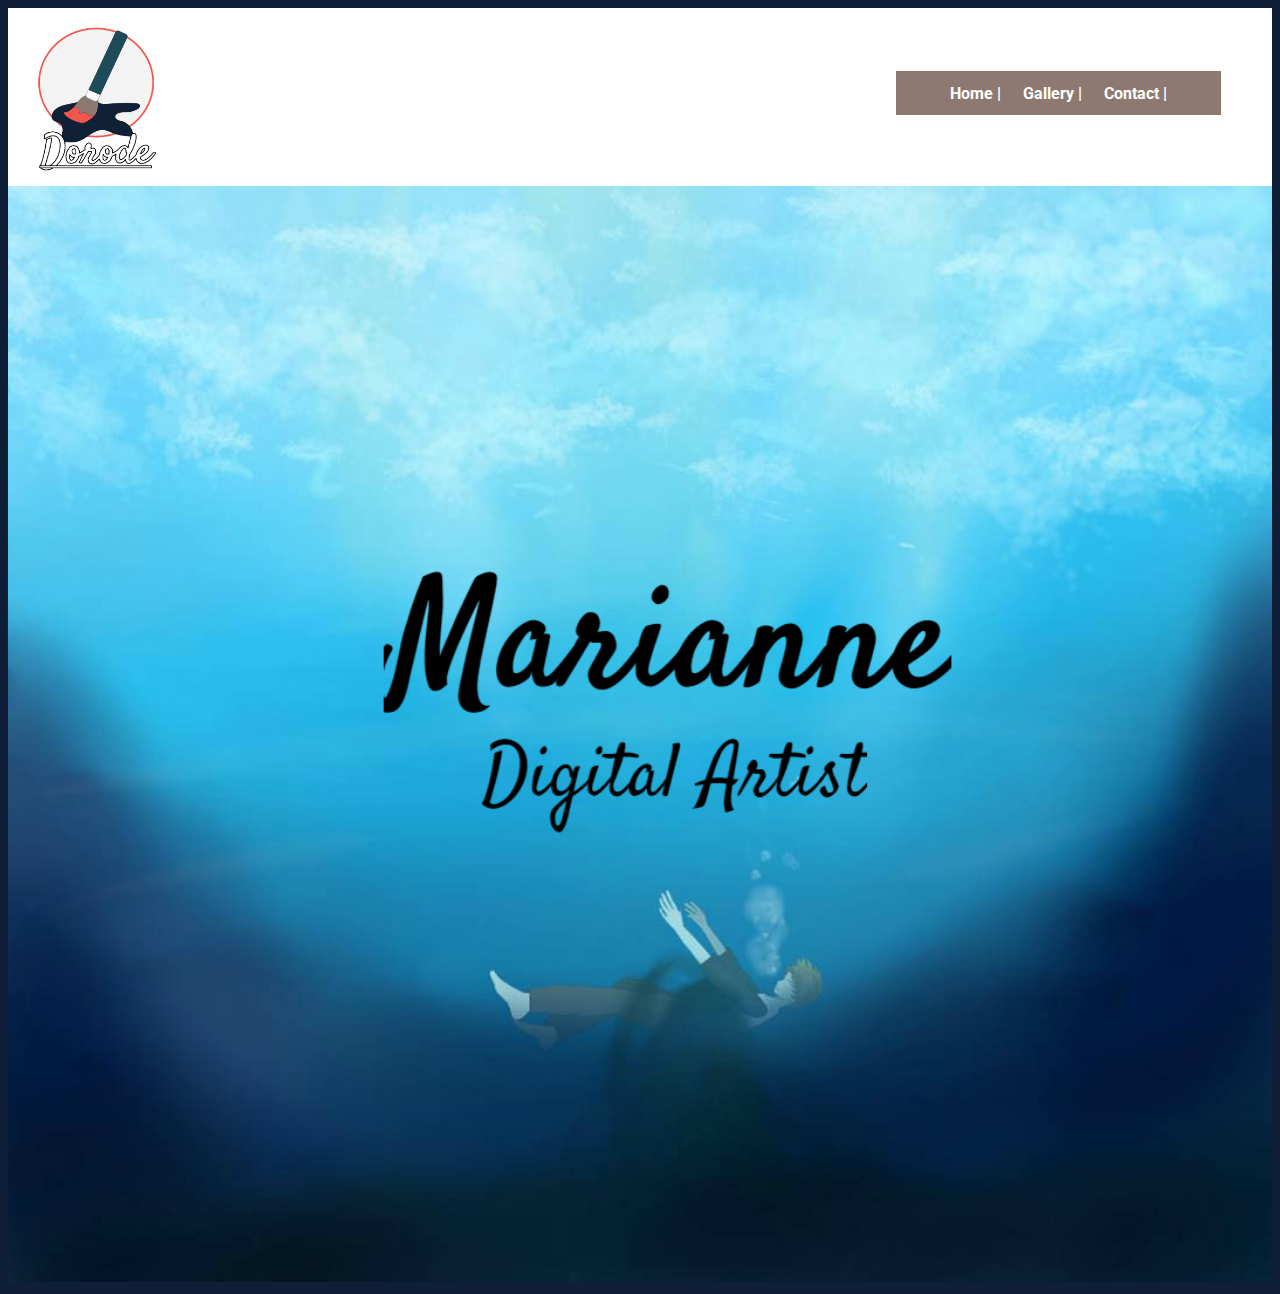
<file: index.html>
<!doctype html>

<html>
    
    <head>
        <link rel="stylesheet" href="style.css">
        <meta charset="utf-8">
        <meta name="description" content="Welcome to Dorode, a website showcasing digital artist Marianne's artworks.">
        <meta name="viewport" content="width=device-width">
        <title>Home | Dorode</title>
    </head>
    
    <body>
    
        <header>
            <div>
                <img class="logo" alt="Dorode logo" src="images\Dorode logo.png">
                <nav>
                    <a href="index.html">Home |</a>
                    <a href="gallery.html">Gallery |</a>
                    <a href="contact.html">Contact |</a>
                </nav>
                <div style="clear: both"></div>
                </div>
        </header>
        
        <section>
            <!--image visible when desktop layout, disappears when tablet/mobile layout-->
            <img class="frontimg" alt="Homepage artwork" src="images/art/Home%20desktop.png">
            <!--images visible when tablet/mobile layout, disappears when tablet/mobile layout-->
            <img class="frontimg2" alt="Homepage artwork" src="images/art/Home%20tablet%20mobile.png">
        </section>
    
    </body>

</html>
</file>
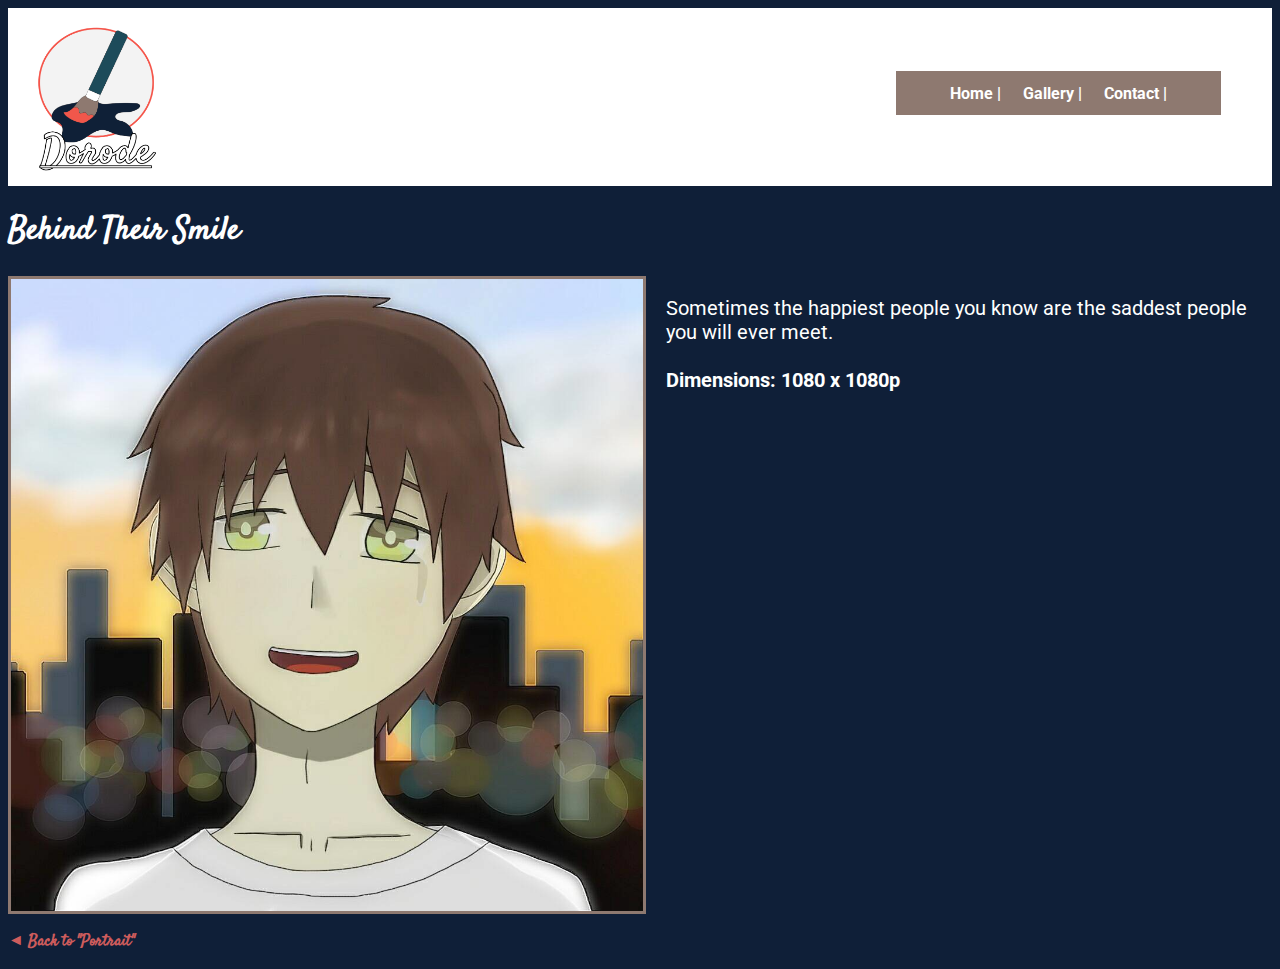
<file: behindtheirsmile.html>
<!doctype html>

<html>
    
    <head>
        <link rel="stylesheet" href="style.css">
        <meta charset="utf-8">
        <meta name="description" content="An artwork by Marianne, titled 'Behind Their Smile'. Sometimes the happiest people you know are the saddest people you will ever meet.">
        <meta name="viewport" content="width=device-width">
        <title>Portrait - Behind Their Smile | Dorode</title>
    </head>
    
    <body>
    
        <header>
            <div>
                <img class="logo" alt="Dorode logo" src="images\Dorode logo.png">
                <nav>
                    <a href="index.html">Home |</a>
                    <a href="gallery.html">Gallery |</a>
                    <a href="contact.html">Contact |</a>
                </nav>
                <div style="clear: both"></div>
            </div>
        </header>
        
        <section>
            <h1>Behind Their Smile</h1>
            <!--grouped together so it can be organised by flexbox on CSS-->
            <div class="imgblock">
                <img alt="Behind Their Smile artwork" src="images/art/Behind-Their-Smile.png">
                <p>Sometimes the happiest people you know are the saddest people you will ever meet.
                <br><br><strong>Dimensions: 1080 x 1080p</strong>
            </div>
            <p><a href="portrait.html">◄ Back to "Portrait"</a>
        </section>
        
        <footer>
            
        </footer>
    
    </body>
</file>
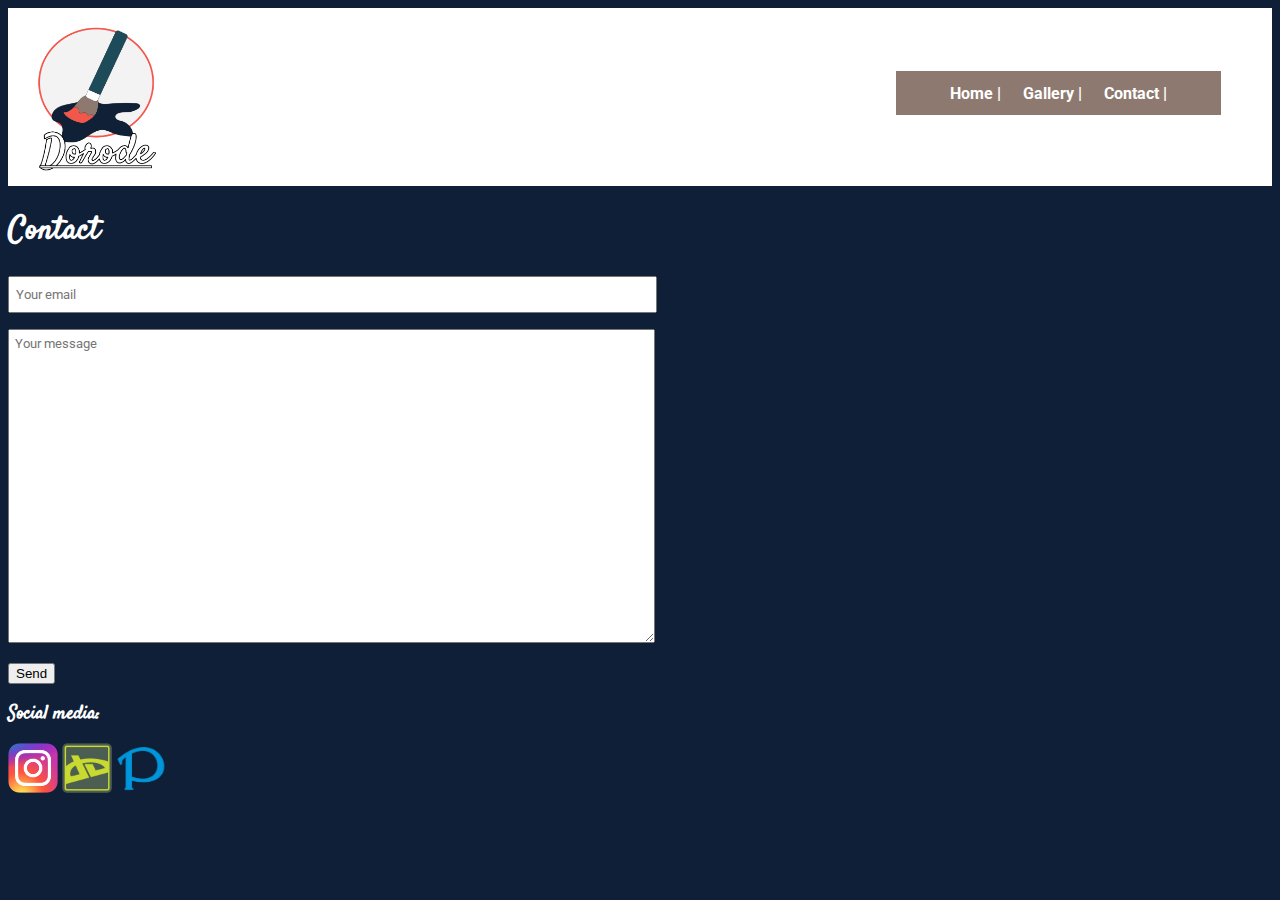
<file: contact.html>
<!doctype html>

<html>
    
    <head>
        <link rel="stylesheet" href="style.css">
        <meta charset="utf-8">
        <meta name="description" content="Any suggestions or requests? Contact digital artist Marianne here.">
        <meta name="viewport" content="width=device-width">
        <title>Contact | Dorode</title>
    </head>
    
    <body>
    
        <header>
            <div>
                <img class="logo" alt="Dorode logo" src="images\Dorode logo.png">
                <nav>
                    <a href="index.html">Home |</a>
                    <a href="gallery.html">Gallery |</a>
                    <a href="contact.html">Contact |</a>                    
                </nav>
                <div style="clear: both"></div>
            </div>
        </header>
        
        <section>
            <h1>Contact</h1>
            <!--contact form, sending e-mail to dorode.marianne@gmail.com-->
            <form method="POST" action="https://formspree.io/dorode.marianne@gmail.com">
                <p><input type="email" name="email" placeholder="Your email">
                <p><textarea name="message" placeholder="Your message"></textarea>
                <p><button type="submit">Send</button>
            </form>
            <!--social media links-->
            <h2>Social media:</h2>
            <a href="http://instagram.com/marianne.cp39"><img class="media" alt="Instagram logo" src="images\Instagram_logo_2016.svg.png"></a>
            <a href="http://marie-chin.deviantart.com/"><img class="media" alt="DeviantArt logo" src="images\DeviantArt_logo.png"></a>
            <a href="http://www.pixiv.net/member.php?id=8313839"><img class="media" alt="Pixiv logo" src="images\Pixiv_Icon.svg.png"></a>
        </section>
    
    </body>

</html>
</file>
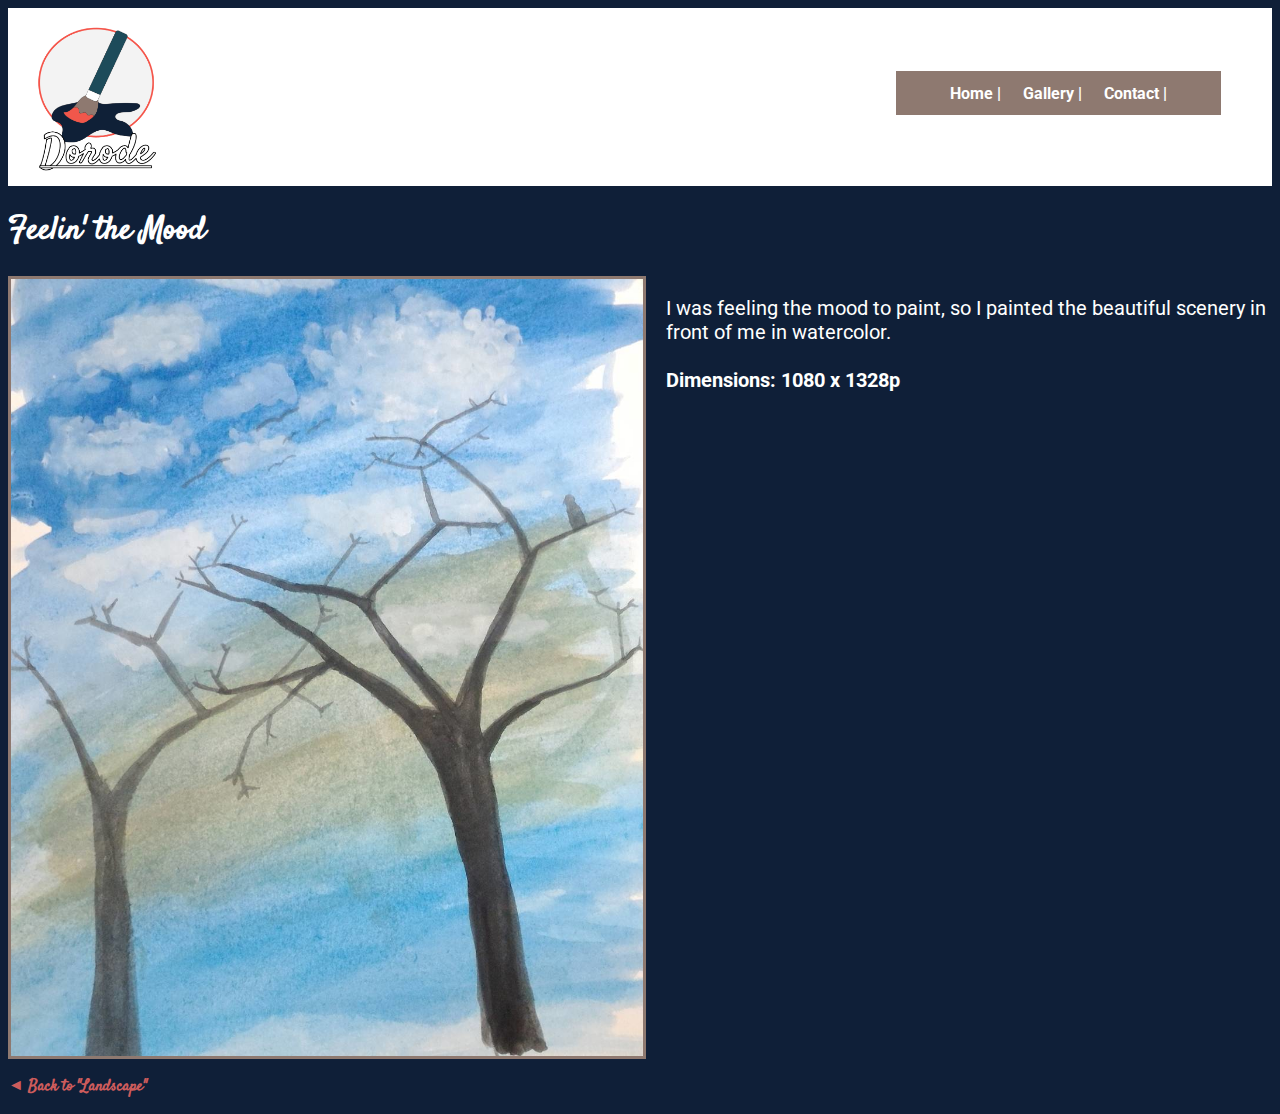
<file: feelinthemood.html>
<!doctype html>

<html>
    
    <head>
        <link rel="stylesheet" href="style.css">
        <meta charset="utf-8">
        <meta name="description" content="An artwork by Marianne, titled 'Feelin' the Mood', in watercolor.">
        <meta name="viewport" content="width=device-width">
        <title>Landscape - Feelin' the Mood | Dorode</title>
    </head>
    
    <body>
    
        <header>
            <div>
                <img class="logo" alt="Dorode logo" src="images\Dorode logo.png">
                <nav>
                    <a href="index.html">Home |</a>
                    <a href="gallery.html">Gallery |</a>
                    <a href="contact.html">Contact |</a>
                </nav>
                <div style="clear: both"></div>
            </div>
        </header>
        
        <section>
            <h1>Feelin' the Mood</h1>
            <!--grouped together so it can be organised by flexbox on CSS-->
            <div class="imgblock">
                <img alt="Feelin' the Mood artwork" src="images/art/Feelin'-the-Mood.png">
                <p>I was feeling the mood to paint, so I painted the beautiful scenery in front of me in watercolor.  
                <br><br><strong>Dimensions: 1080 x 1328p</strong>
            </div>
            <p><a href="landscape.html">◄ Back to "Landscape"</a>
        </section>
        
        <footer>
            
        </footer>
    
    </body>

</html>
</file>
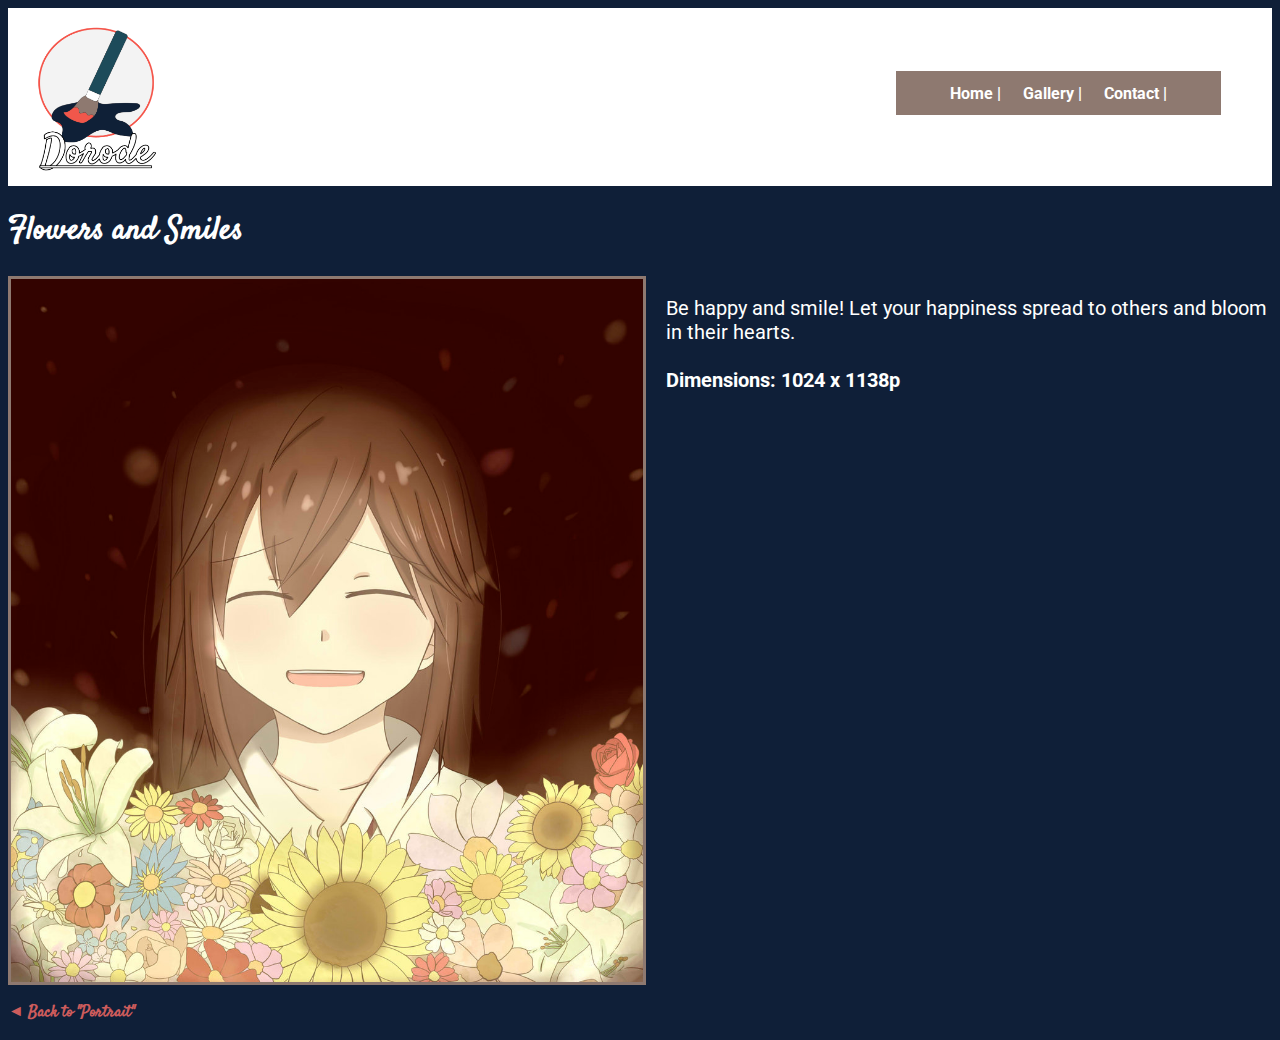
<file: flowersandsmiles.html>
<!doctype html>

<html>
    
    <head>
        <link rel="stylesheet" href="style.css">
        <meta charset="utf-8">
        <meta name="description" content="An artwork by Marianne, titled 'Flowers and Smiles'. Let your happiness spread to others and bloom in their hearts. ">
        <meta name="viewport" content="width=device-width">
        <title>Portrait - Flowers and Smiles | Dorode</title>
    </head>
    
    <body>
    
        <header>
            <div>
                <img class="logo" alt="Dorode logo" src="images\Dorode logo.png">
                <nav>
                    <a href="index.html">Home |</a>
                    <a href="gallery.html">Gallery |</a>
                    <a href="contact.html">Contact |</a>
                </nav>
                <div style="clear: both"></div>
            </div>
        </header>
        
        <section>
            <h1>Flowers and Smiles</h1>
            <!--grouped together so it can be organised by flexbox on CSS-->
            <div class="imgblock">
                <img alt="Flowers and Smiles artwork" src="images/art/Flowers-and-Smiles.png">
                <p>Be happy and smile! Let your happiness spread to others and bloom in their hearts. 
                <br><br><strong>Dimensions: 1024 x 1138p</strong>
            </div>
            <p><a href="portrait.html">◄ Back to "Portrait"</a>
        </section>
        
        <footer>
            
        </footer>
    
    </body>
</file>
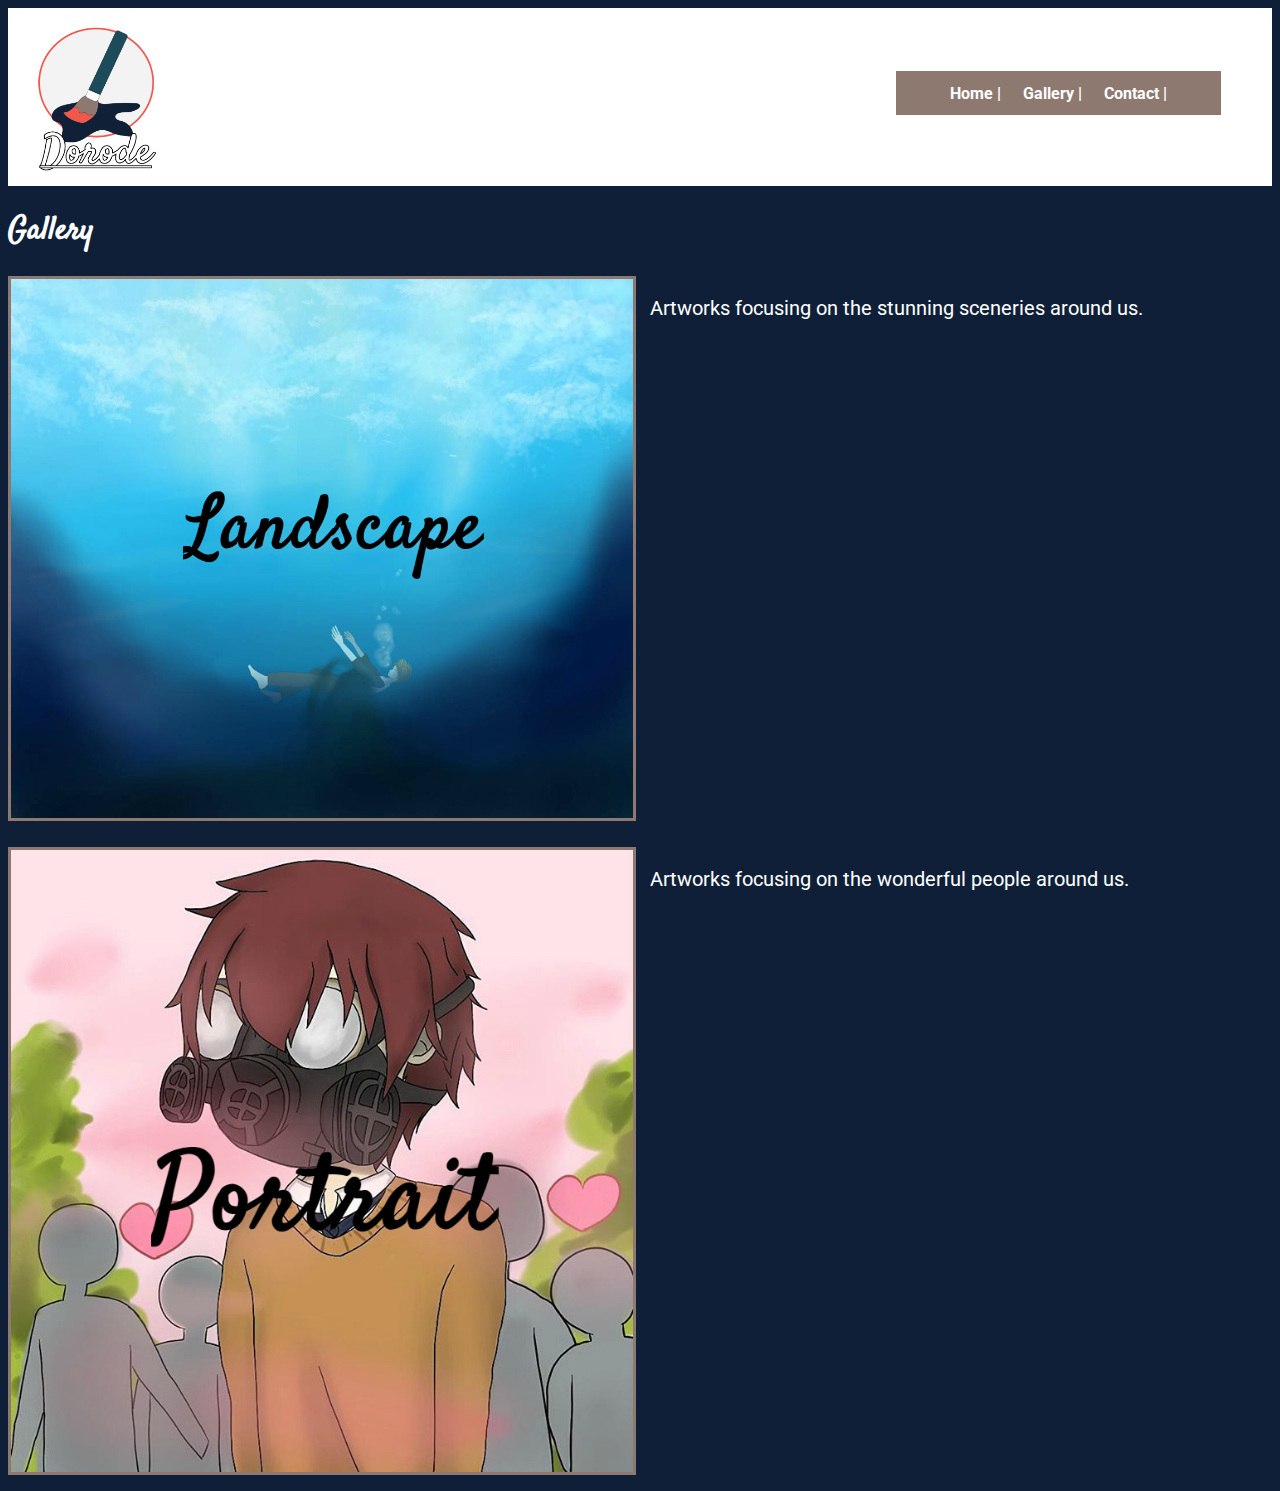
<file: gallery.html>
<!doctype html>

<html>
    
    <head>
        <link rel="stylesheet" href="style.css">
        <meta charset="utf-8">
        <meta name="description" content="Discover Marianne's artworks of stunning sceneries and wonderful people.">
        <meta name="viewport" content="width=device-width">
        <title>Gallery | Dorode</title>
    </head>
    
    <body>
    
        <header>
            <div>
                <img class="logo" alt="Dorode logo" src="images\Dorode logo.png">
                <nav>
                    <a href="index.html">Home |</a>
                    <a href="gallery.html">Gallery |</a>
                    <a href="contact.html">Contact |</a>
                </nav>
                <div style="clear: both"></div>
            </div>
        </header>
        
        <section>
            <h1>Gallery</h1>
            <!--both grouped together so it can be organised by flexbox on CSS-->
            <div class="galleryblock">
                <a href="landscape.html"><img alt="Landscape category artwork" src="images/art/Landscape.png"></a>
                <p>Artworks focusing on the stunning sceneries around us.
            </div>
            <br>
            <div class="galleryblock">
                <a href="portrait.html"><img alt="Portrait category artwork" src="images/art/Portrait.png"></a>
                <p>Artworks focusing on the wonderful people around us.
            </div>
        </section>
    
    </body>

</html>
</file>
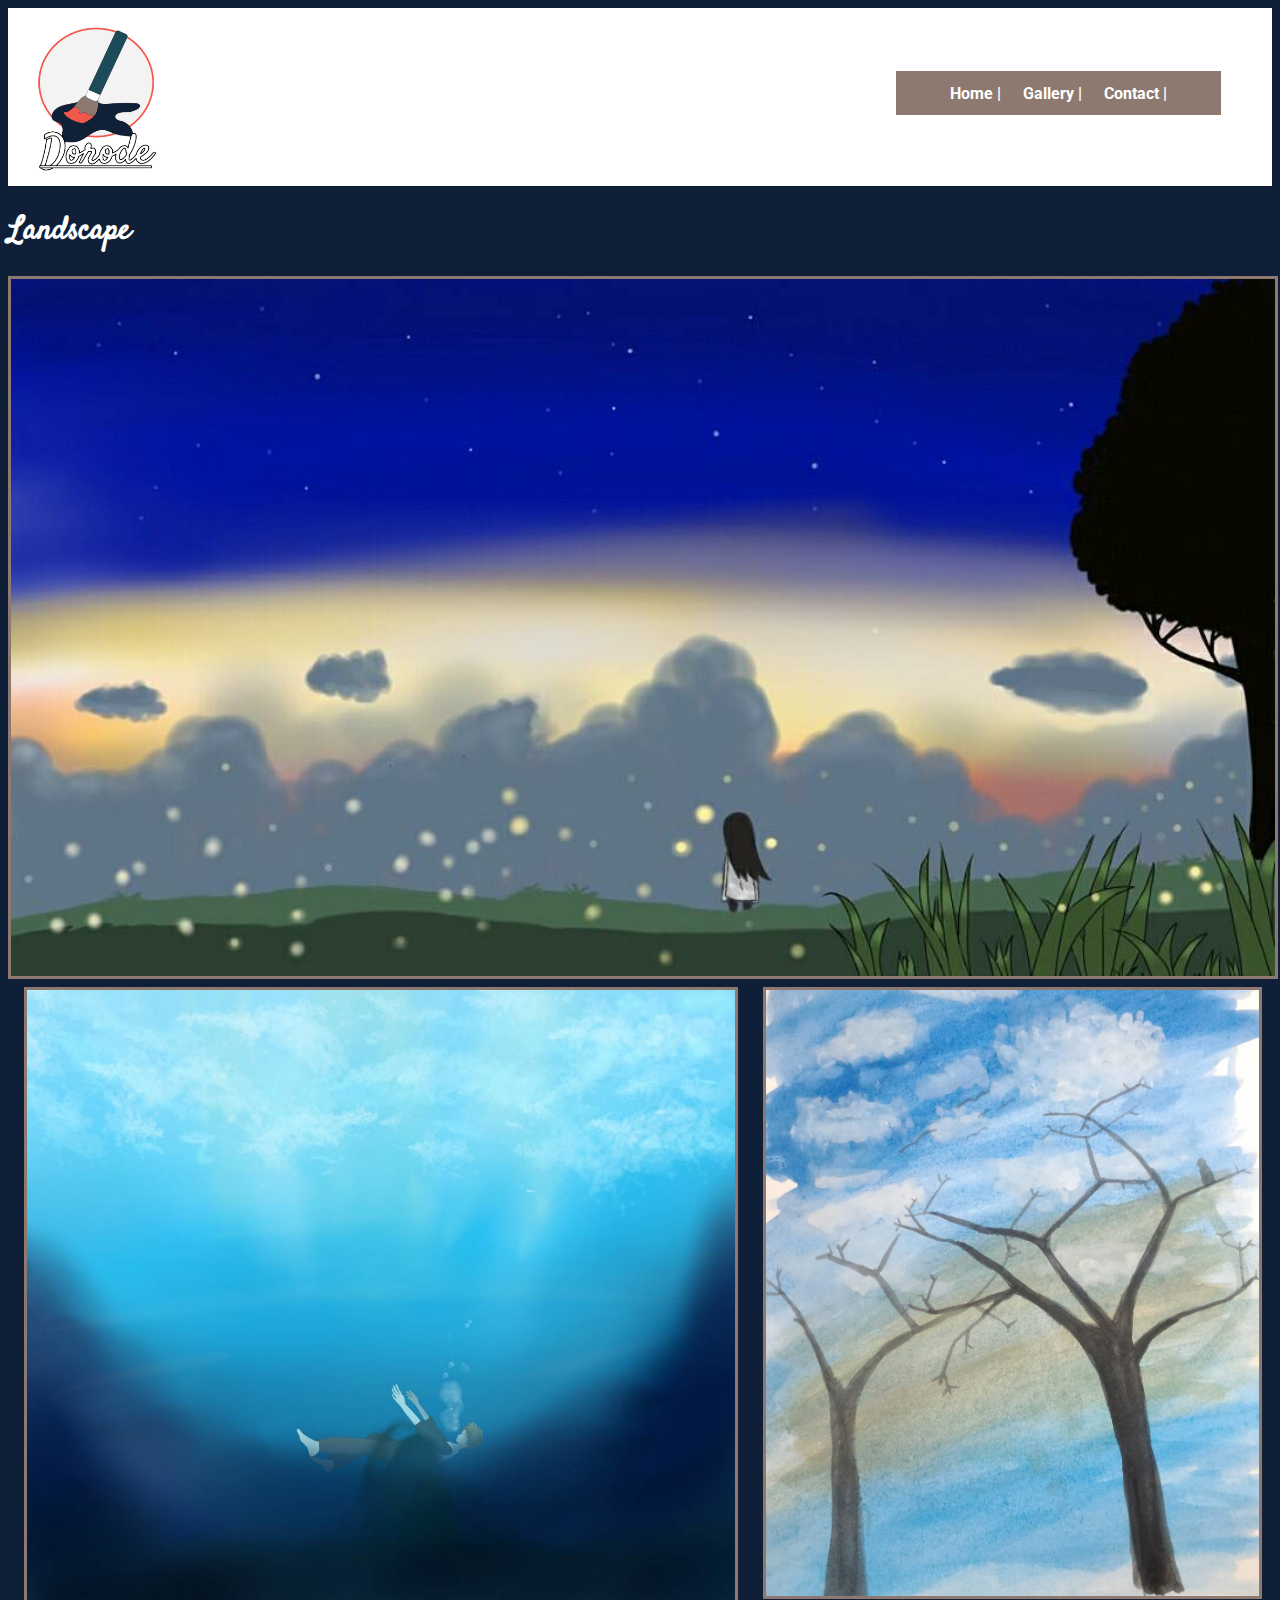
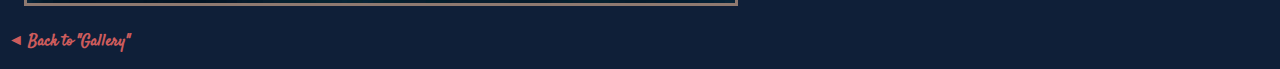
<file: landscape.html>
<!doctype html>

<html>
    
    <head>
        <link rel="stylesheet" href="style.css">
        <meta charset="utf-8">
        <meta name="description" content="Discover Marianne's artworks of the stunning sceneries around us.">
        <meta name="viewport" content="width=device-width">
        <title>Gallery - Landscape | Dorode</title>
    </head>
    
    <body>
    
        <header>
            <div>
                <img class="logo" alt="Dorode logo" src="images\Dorode logo.png">
                <nav>
                    <a href="index.html">Home |</a>
                    <a href="gallery.html">Gallery |</a>
                    <a href="contact.html">Contact |</a>
                </nav>
                <div style="clear: both"></div>
            </div>
        </header>
        
        <section>
            <h1>Landscape</h1>
             <!--image visible when desktop layout, disappears when tablet/mobile layout-->
            <a href="moments.html"><img class="art1" alt="Moments artwork" src="images/art/Moments.png"></a>
             <!--images visible when tablet/mobile layout, disappears when tablet/mobile layout-->
            <a href="moments.html"><img class="art4" alt="Moments artwork" src="images/art/Moments-v2.png"></a>
            <!--grouped together so it can be organised by flexbox on CSS-->
            <div class="art">
                <a class="art2" href="lightembrace.html"><img alt="Light's Embrace artwork" src="images/art/Light's-Embrace.png"></a>
                <a class="art3" href="feelinthemood.html"><img alt="Feelin' the Mood artwork" src="images/art/Feelin'-the-Mood.png"></a> 
            </div>
            <p><a href="gallery.html">◄ Back to "Gallery"</a>
        </section>
    
    </body>

</html>
</file>
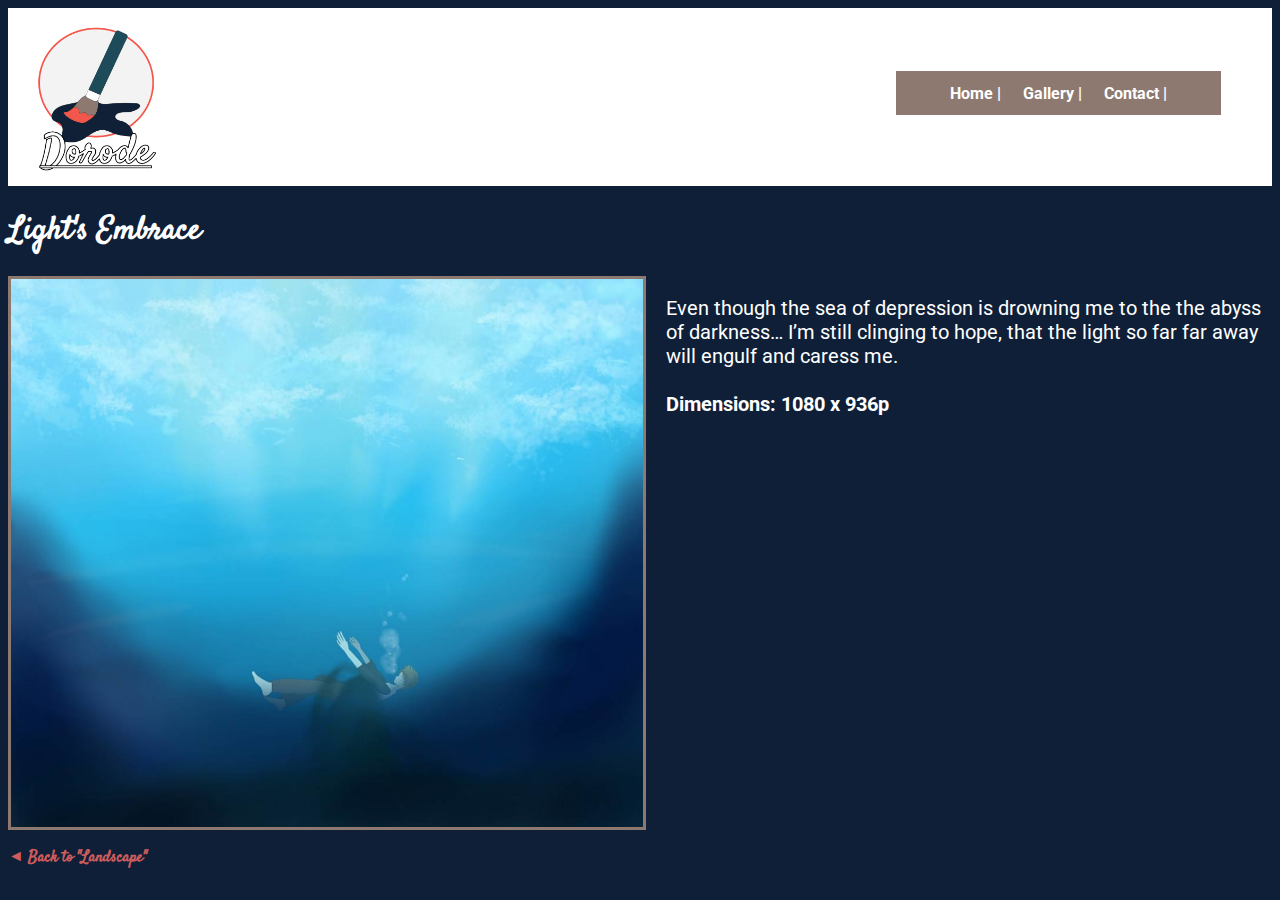
<file: lightembrace.html>
<!doctype html>

<html>
    
    <head>
        <link rel="stylesheet" href="style.css">
        <meta charset="utf-8">
        <meta name="description" content="An artwork by Marianne, titled 'Light's Embrace'. No matter how sad you are, always cling to hope. Let the light caress you and lift you up.">
        <meta name="viewport" content="width=device-width">
        <title>Landscape - Light's Embrace | Dorode</title>
    </head>
    
    <body>
    
        <header>
            <div>
                <img class="logo" alt="Dorode logo" src="images\Dorode logo.png">
                <nav>
                    <a href="index.html">Home |</a>
                    <a href="gallery.html">Gallery |</a>
                    <a href="contact.html">Contact |</a>
                </nav>
                <div style="clear: both"></div>
            </div>
        </header>
        
        <section>
            <h1>Light's Embrace</h1>
            <!--grouped together so it can be organised by flexbox on CSS-->
            <div class="imgblock">
                <img alt="Light's Embrace artwork" src="images/art/Light's-Embrace.png">
                <p>Even though the sea of depression is drowning me to the the abyss of darkness… I’m still clinging to hope, that the light so far far away will engulf and caress me. 
                <br><br><strong>Dimensions: 1080 x 936p</strong>
            </div>
            <p><a href="landscape.html">◄ Back to "Landscape"</a>
        </section>
        
        <footer>
            
        </footer>
    
    </body>
</file>
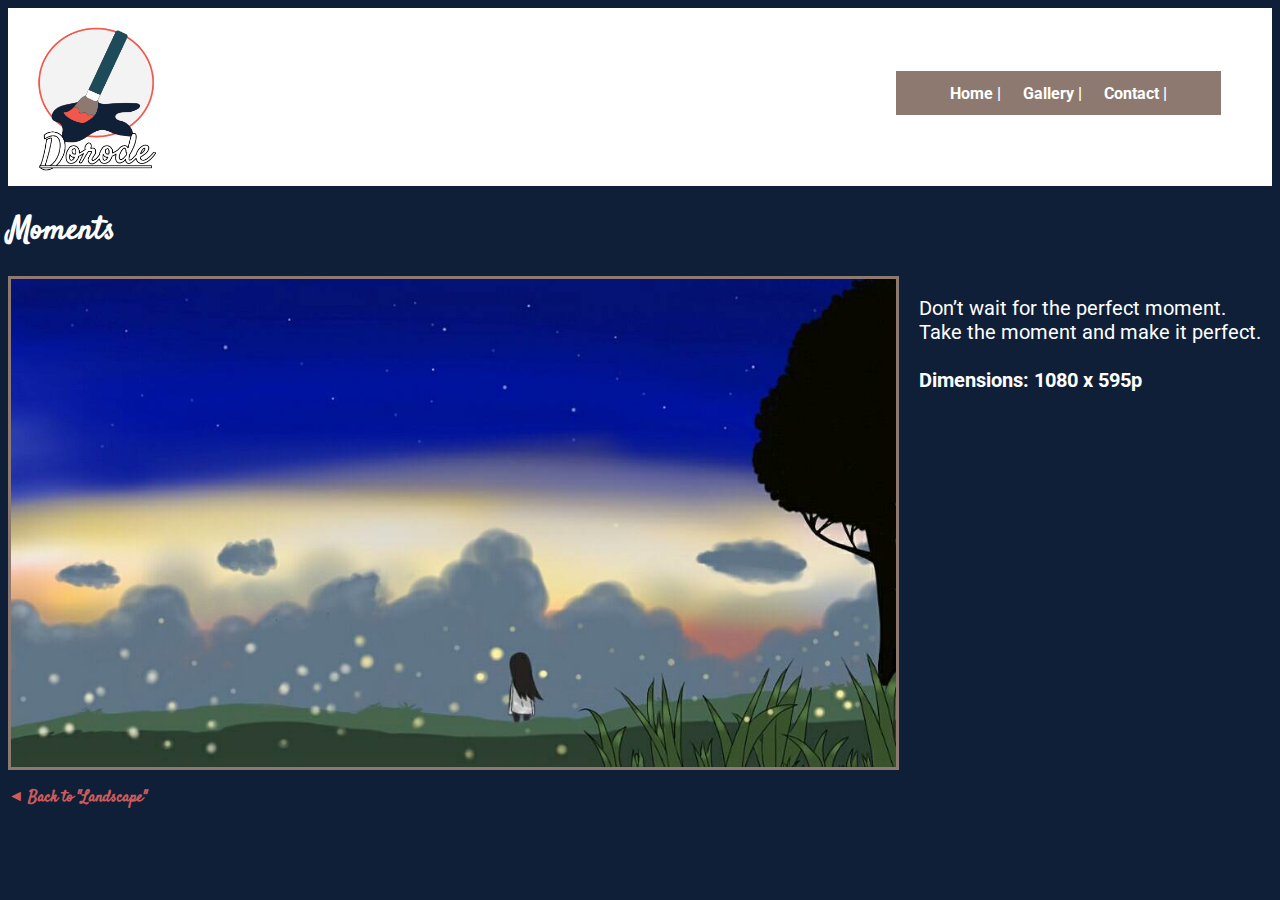
<file: moments.html>
<!doctype html>

<html>
    
    <head>
        <link rel="stylesheet" href="style.css">
        <meta charset="utf-8">
        <meta name="description" content="An artwork by Marianne, titled 'Moments'. Don't wait for the perfect moment. Take the moment and make it perfect.">
        <meta name="viewport" content="width=device-width">
        <title>Landscape - Moments | Dorode</title>
    </head>
    
    <body>
    
        <header>
            <div>
                <img class="logo" alt="Dorode logo" src="images\Dorode logo.png">
                <nav>
                    <a href="index.html">Home |</a>
                    <a href="gallery.html">Gallery |</a>
                    <a href="contact.html">Contact |</a>
                </nav>
                <div style="clear: both"></div>
            </div>
        </header>
        
        <section>
            <h1>Moments</h1>
            <!--grouped together so it can be organised by flexbox on CSS-->
            <div class="imgblock">
                <!--full class because it is a long artwork, has different design and different CSS code for desktop/tablet/mobile-->
                <img class="full" alt="Moments artwork" src="images/art/Moments.png">
                <p>Don’t wait for the perfect moment. Take the moment and make it perfect. 
                <br><br><strong>Dimensions: 1080 x 595p</strong>
            </div>
            <p><a href="landscape.html">◄ Back to "Landscape"</a>
        </section>
        
        <footer>
            
        </footer>
    
    </body>
</file>
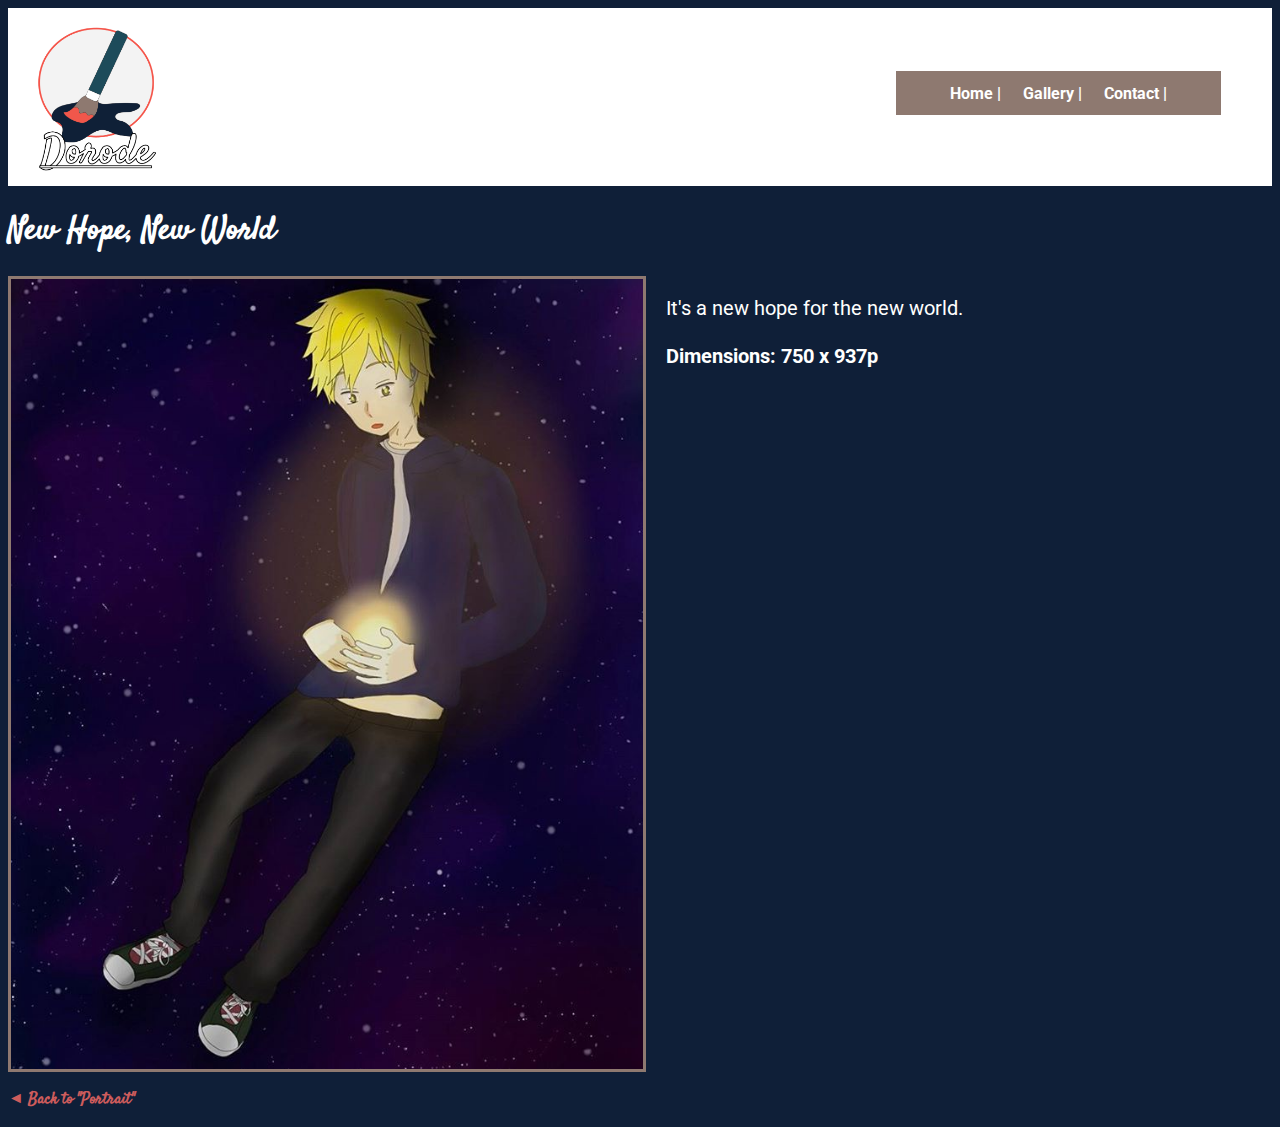
<file: newhopenewworld.html>
<!doctype html>

<html>
    
    <head>
        <link rel="stylesheet" href="style.css">
        <meta charset="utf-8">
        <meta name="description" content="An artwork by Marianne, titled 'New Hope, New World'. There's a new hope for the new world.">
        <meta name="viewport" content="width=device-width">
        <title>Portrait - New Hope, New World | Dorode</title>
    </head>
    
    <body>
    
        <header>
            <div>
                <img class="logo" alt="Dorode logo" src="images\Dorode logo.png">
                <nav>
                    <a href="index.html">Home |</a>
                    <a href="gallery.html">Gallery |</a>
                    <a href="contact.html">Contact |</a>
                </nav>
                <div style="clear: both"></div>
            </div>
        </header>
        
        <section>
            <h1>New Hope, New World</h1>
            <!--grouped together so it can be organised by flexbox on CSS-->
            <div class="imgblock">
                <img alt="New Hope, New World artwork" src="images/art/New-hope,-new-world.png">
                <p>It's a new hope for the new world.
                <br><br><strong>Dimensions: 750 x 937p</strong>
            </div>
            <p><a href="portrait.html">◄ Back to "Portrait"</a>
        </section>
        
        <footer>
            
        </footer>
    
    </body>
</file>
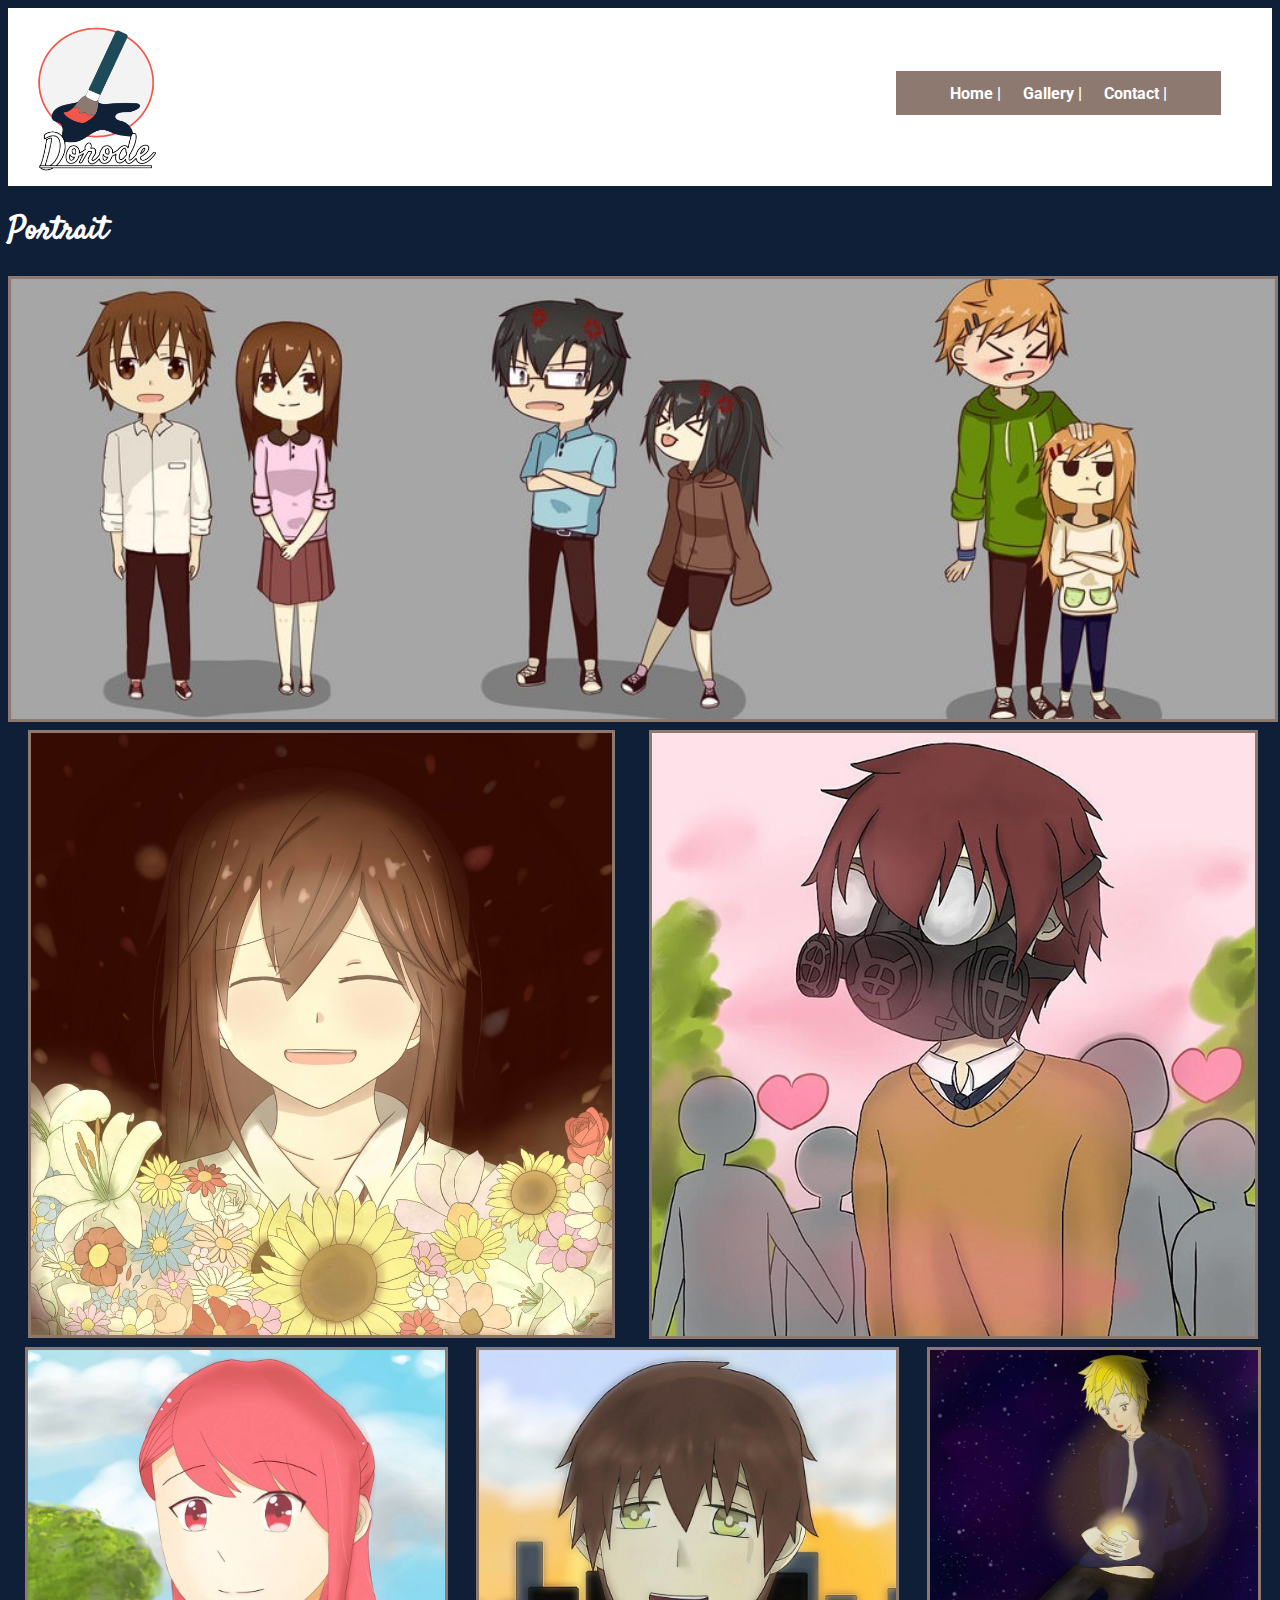
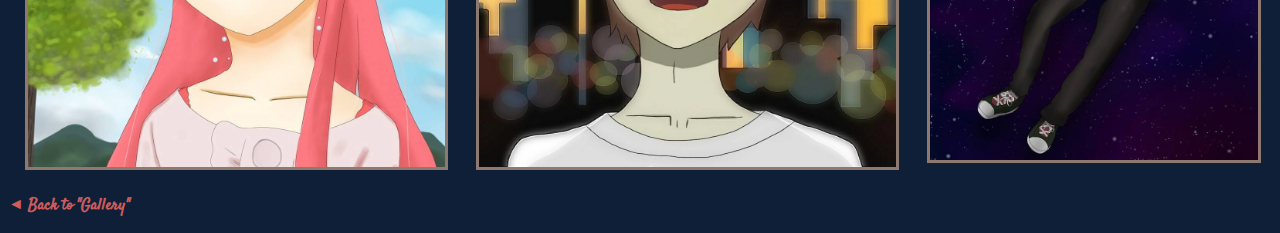
<file: portrait.html>
<!doctype html>

<html>
    
    <head>
        <link rel="stylesheet" href="style.css">
        <meta charset="utf-8">
        <meta name="description" content="Discover Marianne's artwork of the wonderful people around us.">
        <meta name="viewport" content="width=device-width">
        <title>Gallery - Portrait | Dorode</title>
    </head>
    
    <body>
    
        <header>
            <div>
                <img class="logo" alt="Dorode logo" src="images\Dorode logo.png">
                <nav>
                    <a href="index.html">Home |</a>
                    <a href="gallery.html">Gallery |</a>
                    <a href="contact.html">Contact |</a>
                </nav>
                <div style="clear: both"></div>
            </div>
        </header>
        
        <section>
            <h1>Portrait</h1>
            <!--image visible when desktop layout, disappears when tablet/mobile layout-->
            <a href="siblings.html"><img class="artp1" alt="Siblings artwork" src="images/art/Siblings.png"></a>
             <!--images visible when tablet/mobile layout, disappears when tablet/mobile layout-->
            <a href="siblings.html"><img class="artp6" alt="Siblings artwork" src="images/art/Siblings-v2.png"></a>
             <!--grouped together so it can be organised by flexbox on CSS-->
            <div class="art">
                <a class="artp3" href="flowersandsmiles.html"><img alt="Flowers and Smiles artwork" src="images/art/Flowers-and-Smiles-v2.png"></a>
                <a class="artp4" href="toxiclovepollution.html"><img alt="Toxic Love's Pollution artwork" src="images/art/Toxic-Love's-Pollution.png"></a>
                <a class="artp2" href="shelter.html"><img alt="Shelter artwork" src="images/art/Shelter.png"></a>
                <a class="artp2" href="behindtheirsmile.html"><img class="artp2" alt="Behind Their Smile artwork" src="images/art/Behind-Their-Smile.png"></a>
                <a class="artp5" href="newhopenewworld.html"><img alt="New Hope, New World artwork" src="images/art/New-hope,-new-world.png"></a>
            </div>
            <p><a href="gallery.html">◄ Back to "Gallery"</a>
        </section>
    
    </body>

</html>
</file>
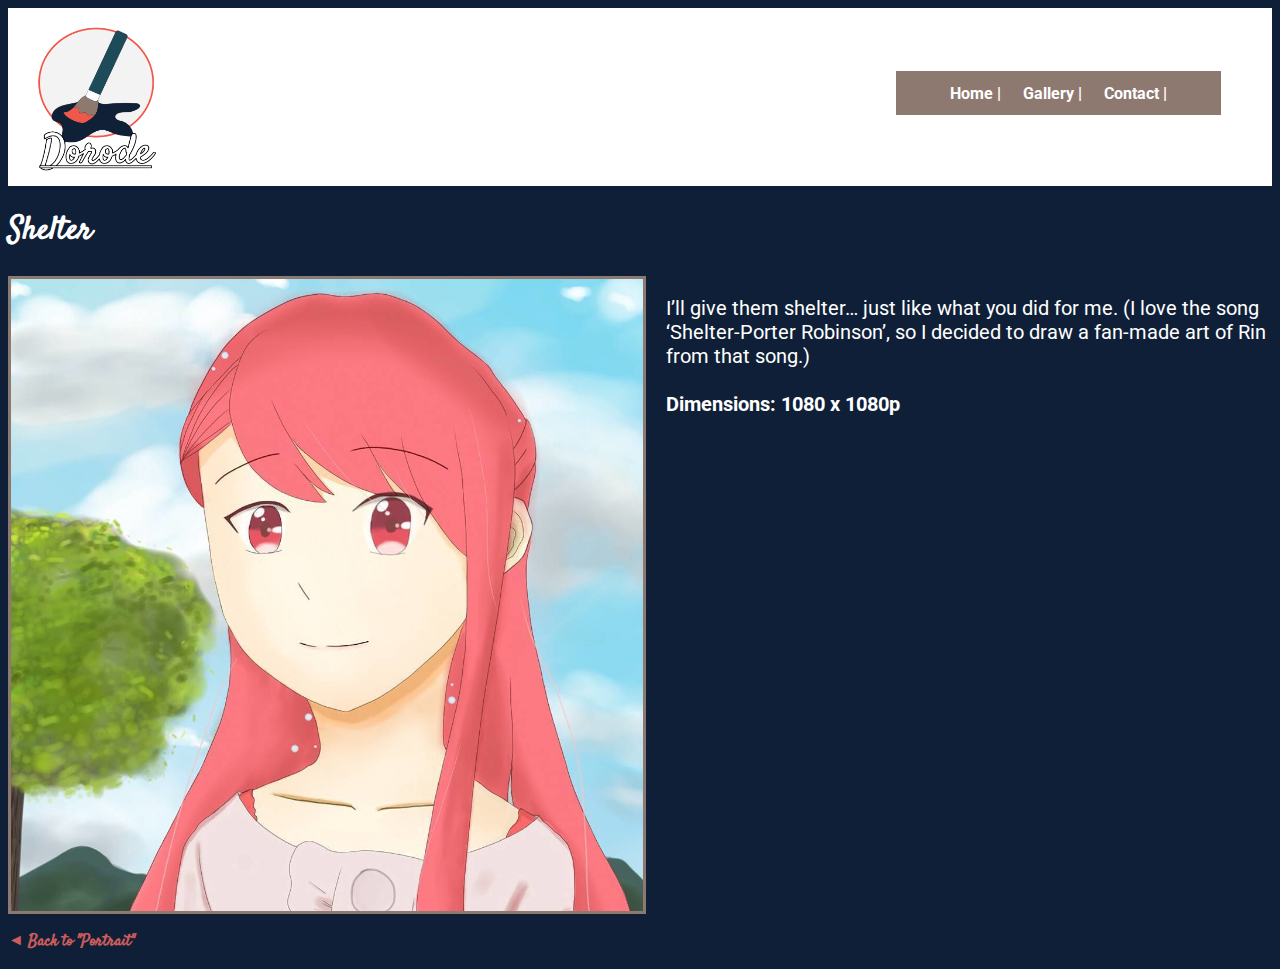
<file: shelter.html>
<!doctype html>

<html>
    
    <head>
        <link rel="stylesheet" href="style.css">
        <meta charset="utf-8">
        <meta name="description" content="An artwork by Marianne, titled 'Shelter'. A fan-made art of Rin from the song 'Shelter-Porter Robinson'.">
        <meta name="viewport" content="width=device-width">
        <title>Portrait - Shelter | Dorode</title>
    </head>
    
    <body>
    
        <header>
            <div>
                <img class="logo" alt="Dorode logo" src="images\Dorode logo.png">
                <nav>
                    <a href="index.html">Home |</a>
                    <a href="gallery.html">Gallery |</a>
                    <a href="contact.html">Contact |</a>
                </nav>
                <div style="clear: both"></div>
            </div>
        </header>
        
        <section>
            <h1>Shelter</h1>
            <!--grouped together so it can be organised by flexbox on CSS-->
            <div class="imgblock">
                <img alt="Shelter artwork" src="images/art/Shelter.png">
                <p>I’ll give them shelter… just like what you did for me. (I love the song ‘Shelter-Porter Robinson’, so I decided to draw a fan-made art of Rin from that song.)
                <br><br><strong>Dimensions: 1080 x 1080p</strong>
            </div>
            <p><a href="portrait.html">◄ Back to "Portrait"</a>
        </section>
        
        <footer>
            
        </footer>
    
    </body>
</file>
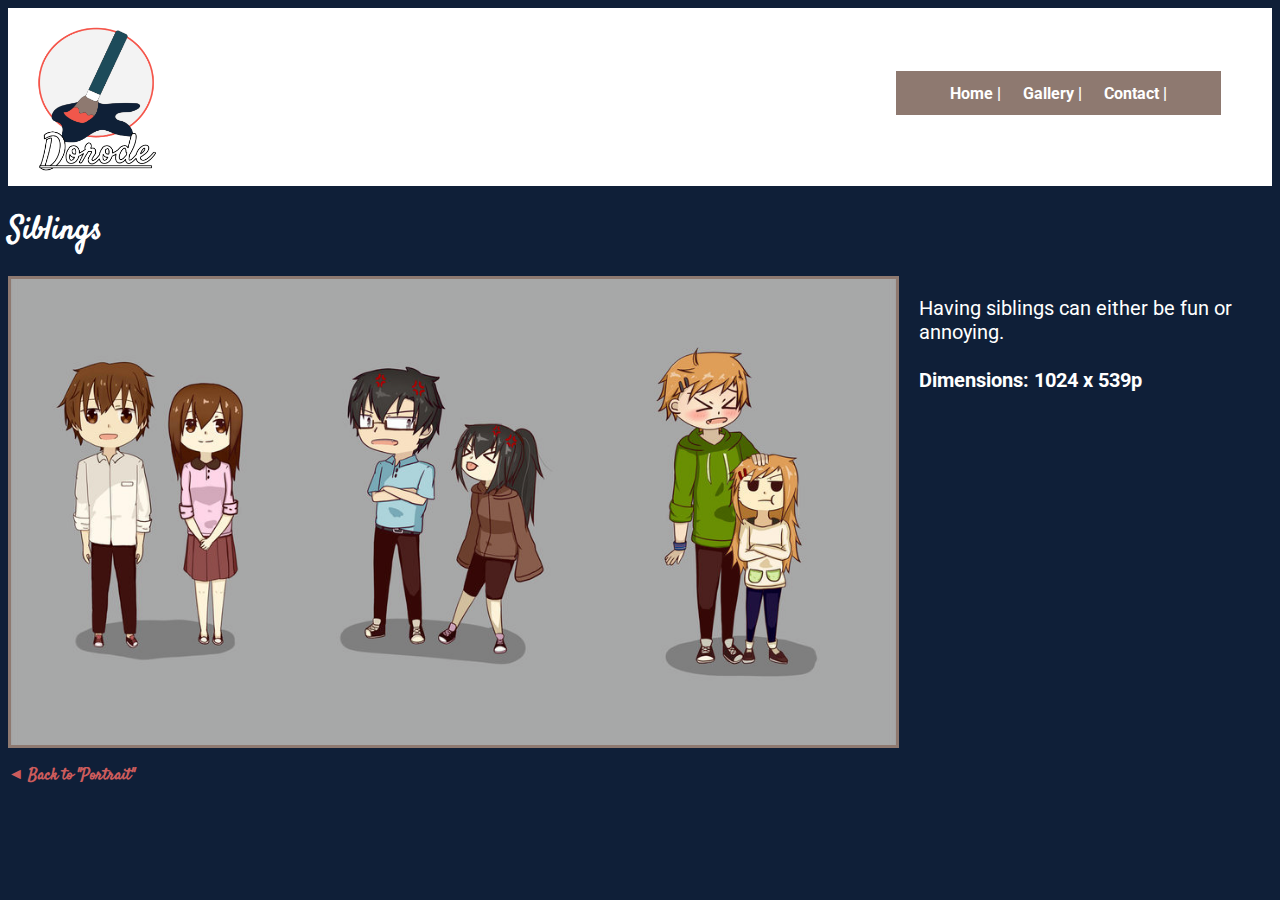
<file: siblings.html>
<!doctype html>

<html>
    
    <head>
        <link rel="stylesheet" href="style.css">
        <meta charset="utf-8">
        <meta name="description" content="An artwork by Marianne, titled 'Siblings'. Having siblings can either be fun or annoying.">
        <meta name="viewport" content="width=device-width">
        <title>Portrait - Siblings | Dorode</title>
    </head>
    
    <body>
    
        <header>
            <div>
                <img class="logo" alt="Dorode logo" src="images\Dorode logo.png">
                <nav>
                    <a href="index.html">Home |</a>
                    <a href="gallery.html">Gallery |</a>
                    <a href="contact.html">Contact |</a>
                </nav>
                <div style="clear: both"></div>
            </div>
        </header>
        
        <section>
            <h1>Siblings</h1>
            <!--grouped together so it can be organised by flexbox on CSS-->
            <div class="imgblock">
                <!--full class because it is a long artwork, has different design and different CSS code for desktop/tablet/mobile-->
                <img class="full" alt="Siblings artwork" src="images/art/Siblings.png">
                <p>Having siblings can either be fun or annoying. 
                <br><br><strong>Dimensions: 1024 x 539p</strong>
            </div>
            <p><a href="portrait.html">◄ Back to "Portrait"</a>
        </section>
        
        <footer>
            
        </footer>
    
    </body>
</file>
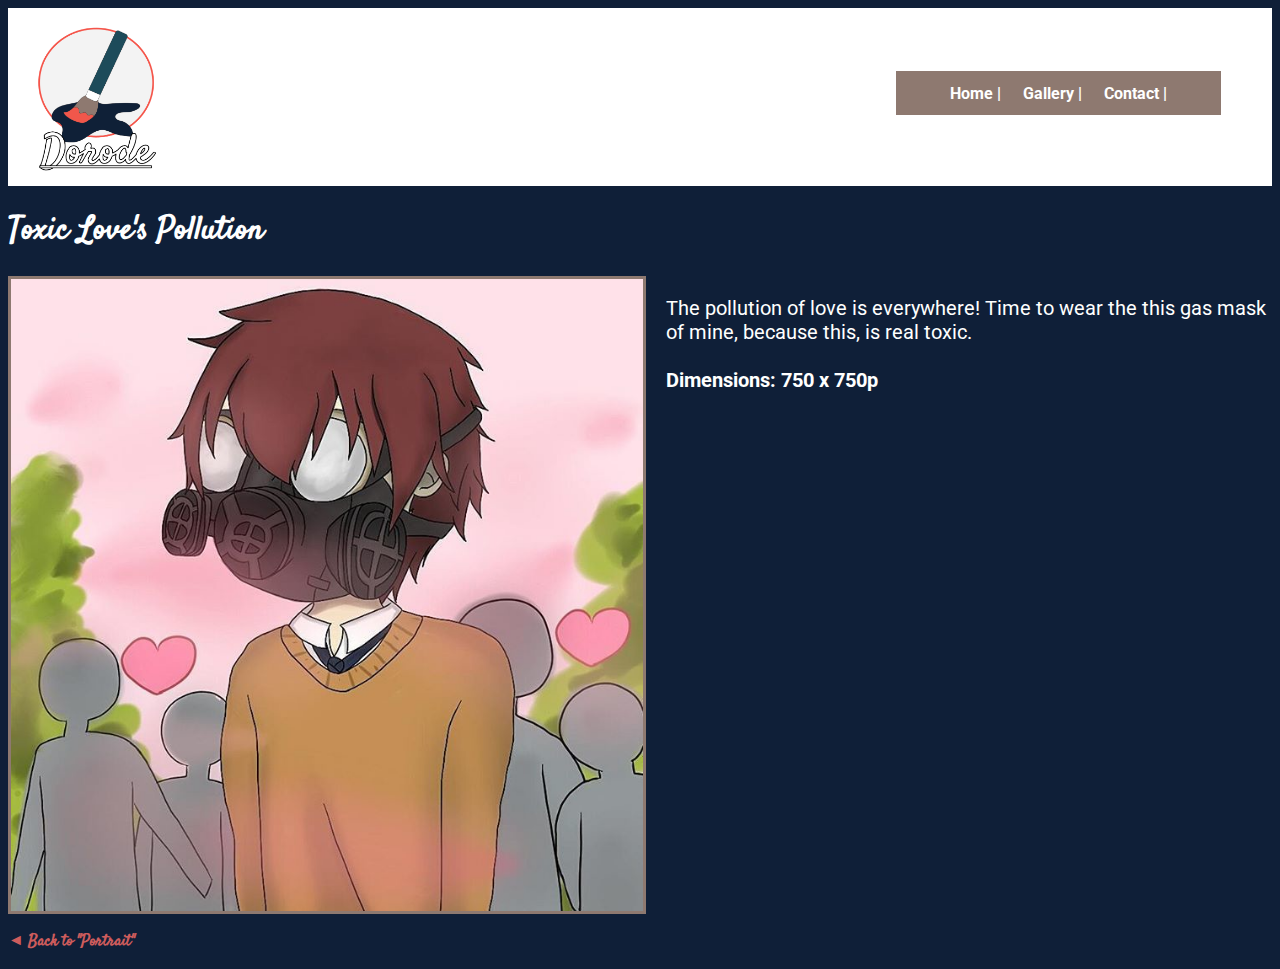
<file: toxiclovepollution.html>
<!doctype html>

<html>
    
    <head>
        <link rel="stylesheet" href="style.css">
        <meta charset="utf-8">
        <meta name="description" content="An artwork by Marianne, titled 'Toxic Love's Pollution'. Quick, wear the gask mask, because the toxic love pollution is everywhere.">
        <meta name="viewport" content="width=device-width">
        <title>Portrait - Toxic Love's Pollution | Dorode</title>
    </head>
    
    <body>
    
        <header>
            <div>
                <img class="logo" alt="Dorode logo" src="images\Dorode logo.png">
                <nav>
                    <a href="index.html">Home |</a>
                    <a href="gallery.html">Gallery |</a>
                    <a href="contact.html">Contact |</a>
                </nav>
                <div style="clear: both"></div>
            </div>
        </header>
        
        <section>
            <h1>Toxic Love's Pollution</h1>
            <!--grouped together so it can be organised by flexbox on CSS-->
            <div class="imgblock">
                <img alt="Feelin' the Mood artwork" src="images/art/Toxic-Love's-Pollution.png">
                <p>The pollution of love is everywhere! Time to wear the this gas mask of mine, because this, is real toxic.
                <br><br><strong>Dimensions: 750 x 750p</strong>
            </div>
            <p><a href="portrait.html">◄ Back to "Portrait"</a>
        </section>
        
        <footer>
            
        </footer>
    
    </body>
</file>
<file: style.css>
@import url('https://fonts.googleapis.com/css?family=Roboto|Satisfy');

.frontimg,
.frontimg2,
.art img,
.galleryblock img,
.art1,
.artp6 {
    width: 100%;
}

.imgblock .full {
    width: 70%;
}

.art {
    justify-content: space-around;
    align-items: flex-start;
    flex-wrap: wrap;
}

.art,
.galleryblock,
.imgblock {
    display: flex;
}

.galleryblock p,
.imgblock p {
    padding-left: 20px;
    font-size: 20px;
}

.galleryblock a,
.galleryblock p,
.imgblock p,
.imgblock img {
    width: 50%;
}

.imgblock img {
    height: 50%;
}

.art2 {
    width: 56%;
}

.art3 {
    width: 39%;
}

.art4,
.artp1,
.frontimg2 {
    display: none;
}

.artp2 {
    width: 33%;
}

.artp3 {
    width: 46%;
}

.artp4 {
    width: 47.7%;
}

.artp5 {
    width: 26%;
}

h1,
h2,
nav,
nav a,
p {
    color: #FFF;
}

h1,
h2,
section a {
    font-family: 'Satisfy', cursive;
}

h2 {
    font-size: 120%;
}

html {
    background-color: #0F1F38;
}

header {
    background-color: #FFF;
    padding-bottom: 1%;
    padding-top: 1%;
    text-align: center;
}

input,
textarea,
nav,
p {
    font-family: 'Roboto', sans-serif;
}

input,
textarea {
    height: 20px;
    width: 50%;
    padding: 0.5%;
}

input:invalid {
    background-color: pink;
}

textarea {
    height: 300px;
    resize: vertical;
}

.media {
    width: 50px;
}

nav {
    background-color: #8E7970;
    font-size: 100%;
    float: right; 
    padding: 1%;
    margin: 4%;
    width: 300px;
}

nav a {
    font-weight: bold;
    padding: 1% 3%;
    text-decoration-line: none;
}

nav a:hover {
    background-color: #E0BFB1;
    color: #63554E;
}

.logo {
    float: left;
    width: 10%;
    padding-left: 2%;
}

section a {
    text-decoration: none;
    font-weight: bold;
    color: indianred;
}

.art1,
.art img,
.art4,
.artp1,
.artp6,
.galleryblock img,
.imgblock img {
    border: 3px solid #8E7970;
}

@media only screen and (max-width: 768px) {
    
    nav {
        font-size: 90%;
        margin: 3%;
        width: 250px;
    }
    
    input,
    textarea {
        width: 80%;
        padding: 0.75%;
    }

    .art1,
    .artp6,
    .frontimg {
        display: none;
    }

    .art2 {
        width: 54%;
    }

    .art3 {
        width: 35%;
    }
    
    .artp2 {
        width: 43%;
        width: 54%;
    }

    .art3 {
        width: 38%;
    }
    
    .artp2 {
        width: 45.4%;
    }
    
    .artp5,
    .imgblock p,
    .imgblock .full,
    .art4,
    .artp1,
    .frontimg2 {
        width: 100%;
    }
    
    .artp5 {
        padding: 0;
    }
    
    .imgblock,
    .art4,
    .artp1,
    .frontimg2 {
        display: block;
    }
    
    .imgblock img {
        width: 60%;
        width: 60%;
    }
    
    .imgblock p {
        padding: 0;
        font-size: 17px;
    }
    
    .media {
        width: 40px;
    }
 
}

@media only screen and (max-width: 360px) {
         
    nav {
        font-size: 80%;
        margin: 2%;
        padding: 2%;
        width: 80px;
    }
    
    nav a {
        text-decoration: none;
    }
    
    .logo {
        width: 55px;
        margin: 1%;
        padding-left: 2%;
    }
    
    input,
    textarea {
        width: 98%;
        padding-top: 1.25%;
        padding-bottom: 1.25%;
    }
    
    .art,
    .galleryblock,
    .imgblock,
    nav a {
        display: block;
    }
    
    .art2,
    .art3,
    .artp1, 
    .artp2,
    .artp3,
    .artp4,
    .galleryblock p,
    .imgblock img,
    .imgblock p {
        width: 100%;
    }
    
    .galleryblock p,
    .imgblock p {
        padding-left: 0;
    }
 
}
</file>
